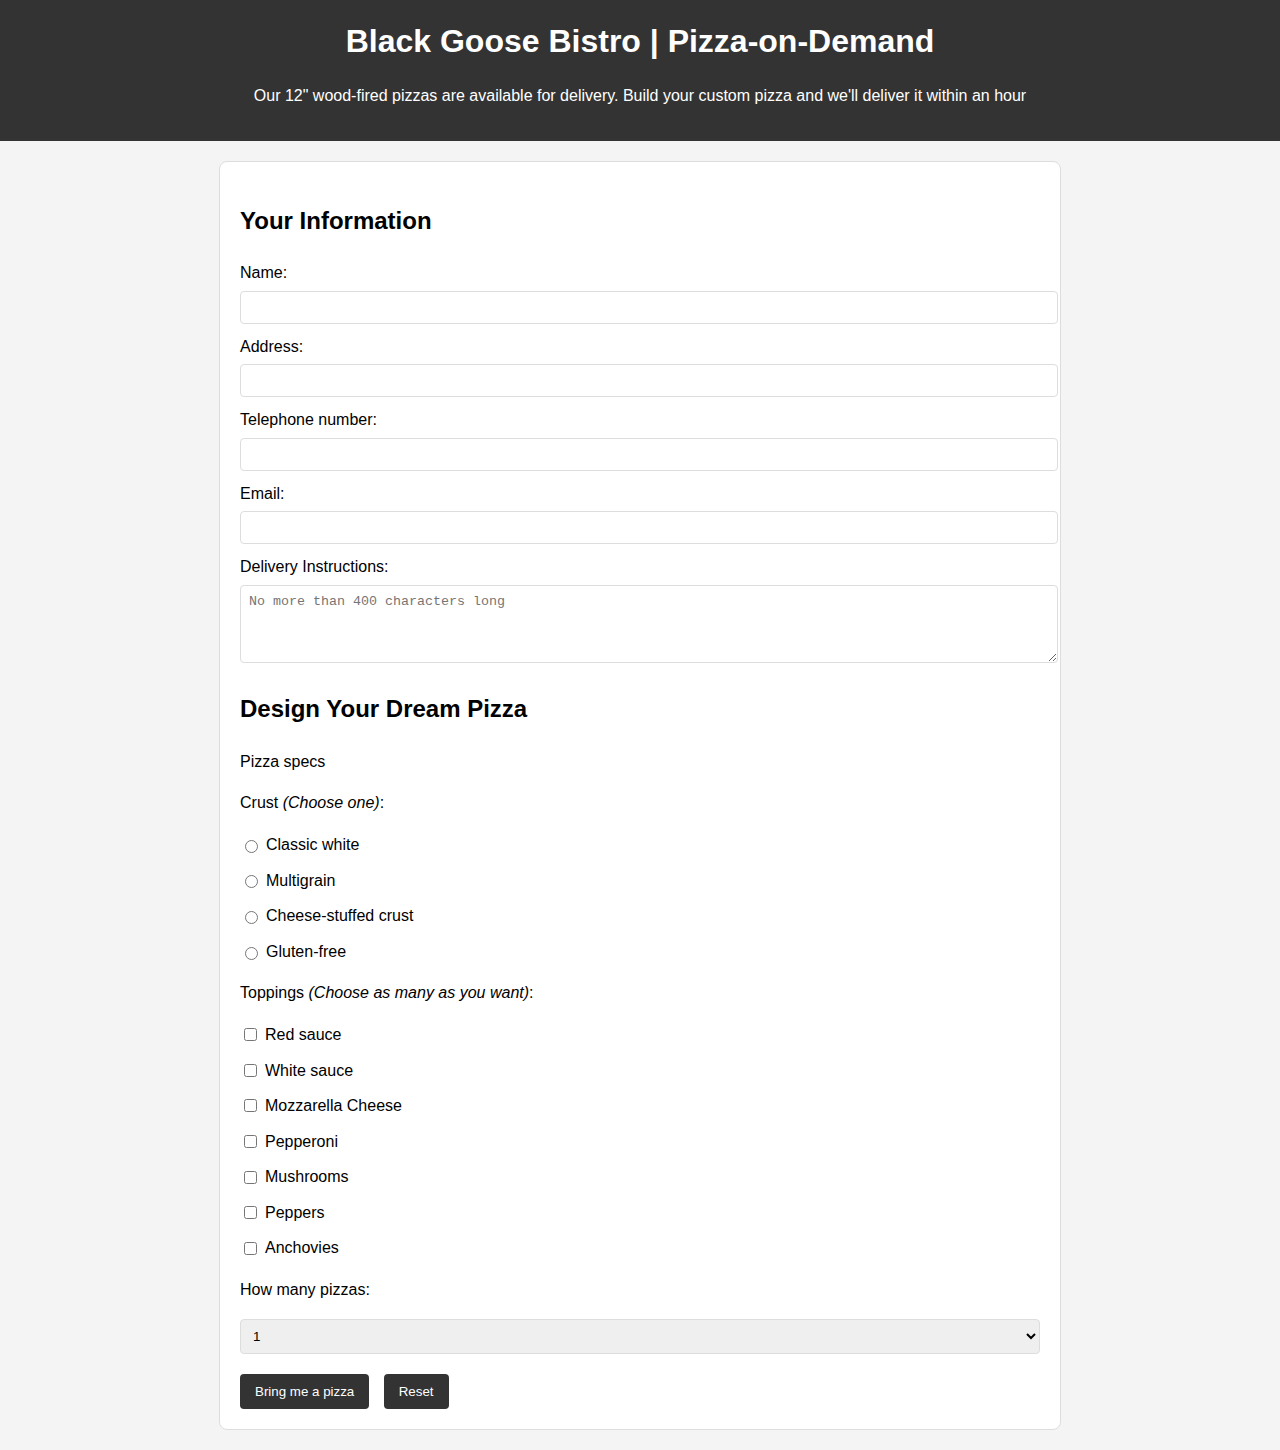
<file: Baitapweb-pizza/index.html>
<!DOCTYPE html>
<html lang="en">
<head>
    <meta charset="UTF-8">
    <meta name="viewport" content="width=device-width, initial-scale=1.0">
    <title>Black Goose Bistro</title>
    <link rel="stylesheet" href="styles.css">
</head>
<body>
    <header>
        <h1>Black Goose Bistro | Pizza-on-Demand</h1>
        <p>Our 12" wood-fired pizzas are available for delivery. Build your custom pizza and we'll deliver it within an hour</p>
    </header>

    <main>
        <section class="form-section">
            <h2>Your Information</h2>
            <form id="pizza-order-form">
                <ul>
                    <li>
                        <label for="name">Name:</label>
                        <input type="text" id="name" name="name" required>
                    </li>
                    <li>
                        <label for="address">Address:</label>
                        <input type="text" id="address" name="address" required>
                    </li>
                    <li>
                        <label for="telephone">Telephone number:</label>
                        <input type="text" id="telephone" name="telephone" required>
                    </li>
                    <li>
                        <label for="email">Email:</label>
                        <input type="email" id="email" name="email" required>
                    </li>
                    <li>
                        <label for="instructions">Delivery Instructions:</label>
                        <textarea id="instructions" name="instructions" maxlength="400" cols="60" rows="4" placeholder="No more than 400 characters long"></textarea>
                    </li>
                </ul>

                <h2>Design Your Dream Pizza</h2>
                <p>Pizza specs</p>
                <p>Crust <em>(Choose one)</em>:</p>
                <ul>
                    <li><label><input type="radio" name="crust" value="white">Classic white</label></li>
                    <li><label><input type="radio" name="crust" value="multigrain">Multigrain</label></li>
                    <li><label><input type="radio" name="crust" value="cheese-stuffed">Cheese-stuffed crust</label></li>
                    <li><label><input type="radio" name="crust" value="gluten-free">Gluten-free</label></li>
                </ul>

                <p>Toppings <em>(Choose as many as you want)</em>:</p>
                <ul>
                    <li><label><input type="checkbox" name="toppings" value="red-sauce">Red sauce</label></li>
                    <li><label><input type="checkbox" name="toppings" value="white-sauce">White sauce</label></li>
                    <li><label><input type="checkbox" name="toppings" value="mozzarella">Mozzarella Cheese</label></li>
                    <li><label><input type="checkbox" name="toppings" value="pepperoni">Pepperoni</label></li>
                    <li><label><input type="checkbox" name="toppings" value="mushrooms">Mushrooms</label></li>
                    <li><label><input type="checkbox" name="toppings" value="peppers">Peppers</label></li>
                    <li><label><input type="checkbox" name="toppings" value="anchovies">Anchovies</label></li>
                </ul>

                <p>How many pizzas:</p>
                <select name="pizzas" size="1">
                    <option value="1">1</option>
                    <option value="2">2</option>
                    <option value="3">3</option>
                    <option value="4">4</option>
                    <option value="5">5</option>
                    <option value="6">6</option>
                </select>

                <div class="form-buttons">
                    <input type="submit" value="Bring me a pizza">
                    <input type="reset" value="Reset">
                </div>
            </form>
        </section>
    </main>

    <script src="script.js"></script>
</body>
</html>
</file>
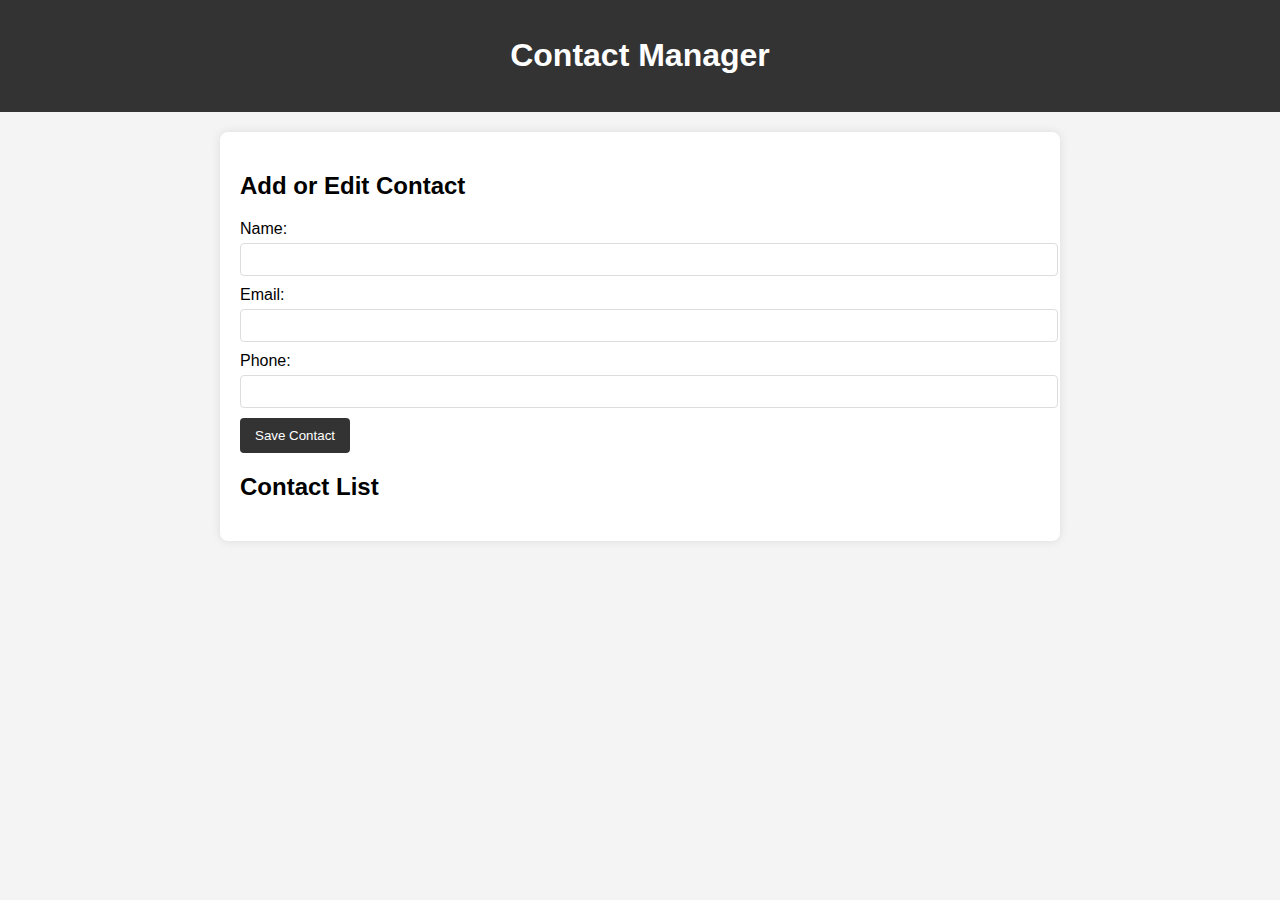
<file: Web-QuanLyDanhBa/index.html>
<!DOCTYPE html>
<html lang="en">
<head>
    <meta charset="UTF-8">
    <meta name="viewport" content="width=device-width, initial-scale=1.0">
    <title>Contact Manager</title>
    <link rel="stylesheet" href="styles.css">
</head>
<body>
    <header>
        <h1>Contact Manager</h1>
    </header>

    <main>
        <section class="form-section">
            <h2>Add or Edit Contact</h2>
            <form id="contact-form">
                <input type="hidden" id="contact-id">
                <label for="name">Name:</label>
                <input type="text" id="name" name="name" required>
                <label for="email">Email:</label>
                <input type="email" id="email" name="email" required>
                <label for="phone">Phone:</label>
                <input type="tel" id="phone" name="phone" required>
                <button type="submit">Save Contact</button>
            </form>
        </section>

        <section class="contact-list">
            <h2>Contact List</h2>
            <ul id="contacts">
                <!-- Contacts will be dynamically inserted here -->
            </ul>
        </section>
    </main>

    <script src="script.js"></script>
</body>
</html>
</file>
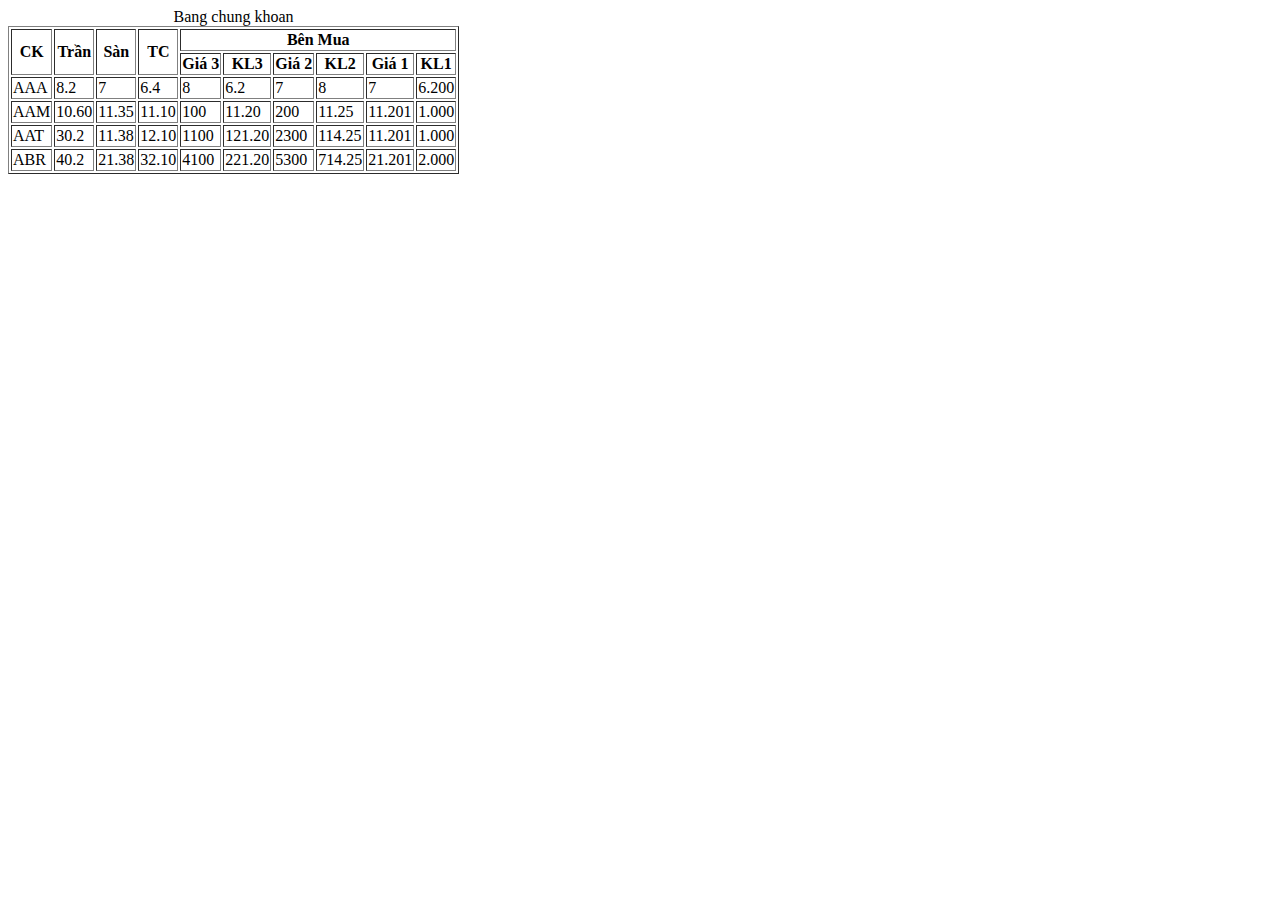
<file: htmlcss/chungkhoang.html>
<!DOCTYPE html>
<html>

<head>
    <title>ChungKhoang2024</title>
  

</head>

  <table border="1">
    <caption>Bang chung khoan <caption></caption>
   <thead>
    <tr>
        <th rowspan="2">CK</th>
        <th rowspan="2">Trần</th>
        <th rowspan="2">Sàn</th>
        <th rowspan="2 ">TC</th>
        <th colspan="6">Bên Mua </th>
        
    </tr>
    <tr>
        <th>Giá 3</th>
        <th>KL3</th>
        <th>Giá 2</th>
        <th>KL2</th>
        <th>Giá 1 </th>
        <th>KL1</th>
    </tr>

   <tbody>
    <tr>
        <td>AAA</td>
        <td>8.2</td>
        <td>7</td>
        <td>6.4</td>
        <td>8</td>
         <td>6.2</td>
         <td>7</td>
         <td>8</td>
         <td>7</td>
         <td>6.200</td>
         
    </tr>
   <tr>
    <td>AAM</td>
    <td>10.60</td>
    <td>11.35</td>
    <td>11.10</td>
    <td>100</td>
    <td>11.20</td>
    <td>200</td>
    <td>11.25</td>
    <td>11.201</td>
    <td>1.000</td>
   </tr>
   <td>AAT</td>
   <td>30.2</td>
   <td>11.38</td>
   <td>12.10</td>
   <td>1100</td>
   <td>121.20</td>
   <td>2300</td>
   <td>114.25</td>
   <td>11.201</td>
   <td>1.000</td>
  </tr>
  <td>ABR</td>
  <td>40.2</td>
  <td>21.38</td>
  <td>32.10</td>
  <td>4100</td>
  <td>221.20</td>
  <td>5300</td>
  <td>714.25</td>
  <td>21.201</td>
  <td>2.000</td>
 </tr>


   </tbody>



   </thead>
    

    
   

<body>
    

</body>


</html>
</file>
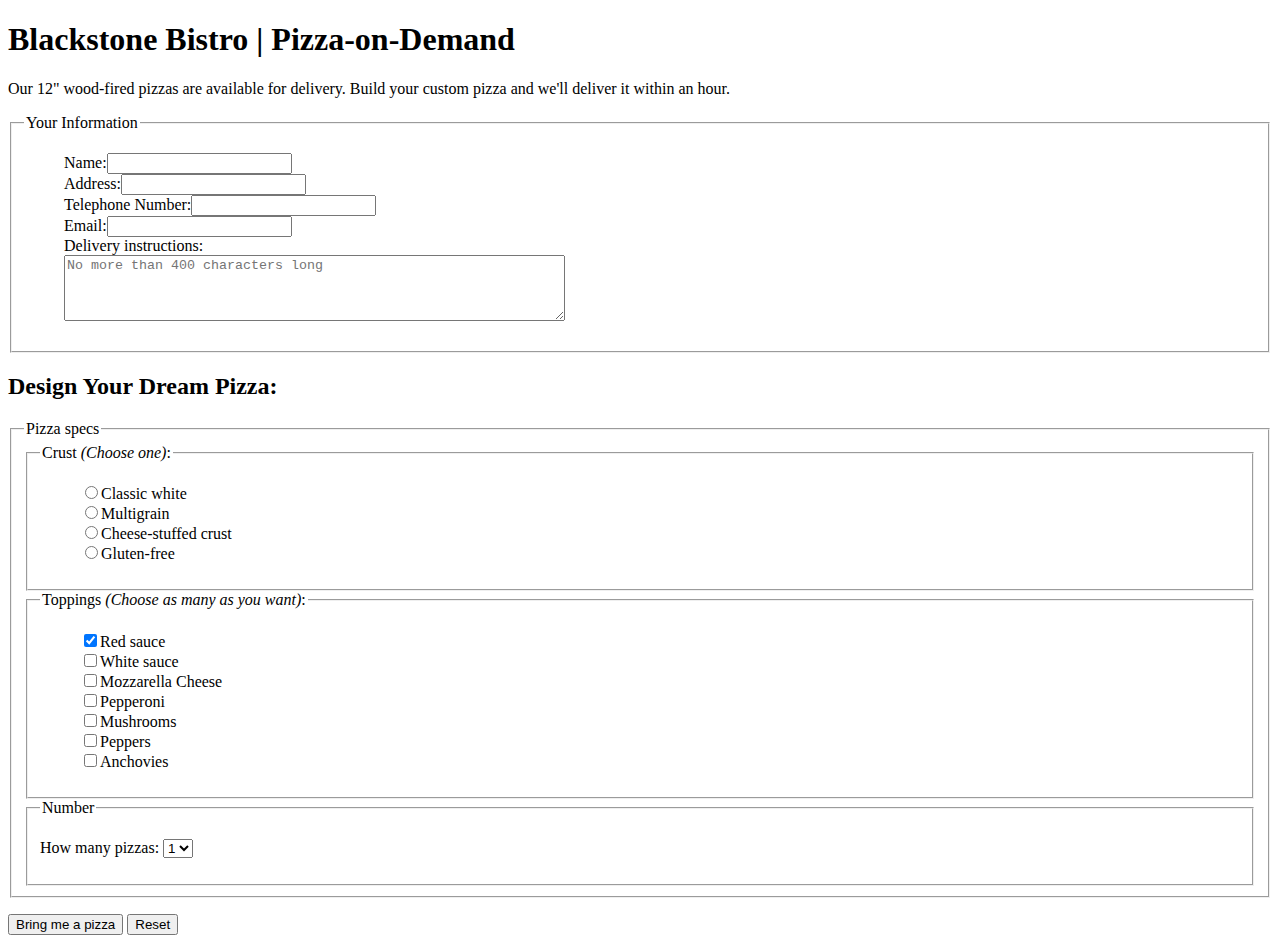
<file: htmlcss/huy.html>
<!DOCTYPE html>

<html><head>

  <meta charset="utf-8">

  <title>Blackstone Bistro: Pizza-on-Demand</title>

  <style type="text/css">

    ol,

    ul {

      list-style-type: none;

    }

  </style>

</head>

<body>

  <h1>Blackstone Bistro | Pizza-on-Demand</h1>

  <p>Our 12" wood-fired pizzas are available for delivery. Build your custom pizza and we'll deliver it within an hour.

  </p>

  <form action="http://www.blackgoosebistro.com/pizza.php" method="POST">

    <fieldset>

      <legend>Your Information</legend>

      <ul>

        <li><label for="form-name">Name:</label><input type="text" id="form-name"name="customername"></li>

        <li><label for="form-address">Address:</label><input type="text" id="form-address" name="address"></li>

        <li><label for="form-tel">Telephone Number:</label><input type="tel" id="form-tel" name="telephone"></li>

        <li><label for="form-email">Email:</label><input type="email" id="form-email"></li>

        <li><label for="form-delivery">Delivery instructions:</label><br>

        <textarea name="instructions" id="form-delivery" maxlength="400" cols="60" rows="4" placeholder="No more than 400 characters long"></textarea>

        </li>

      </ul>

    </fieldset>

    <h2>Design Your Dream Pizza:</h2>

    <fieldset>

      <legend>Pizza specs</legend>

      <fieldset>

        <legend>Crust <em>(Choose one)</em>:</legend>

          <ul>

            <li><label><input type="radio" name="crust" value="white">Classic white</label></li>

            <li><label><input type="radio" name="crust" value="multigrain">Multigrain</label></li>

            <li><label><input type="radio" name="crust" value="cheese">Cheese-stuffed crust</label></li>

            <li><label><input type="radio" name="crust" value="gluten">Gluten-free</label></li>

          </ul>

      </fieldset>

      <fieldset>

        <legend>Toppings <em>(Choose as many as you want)</em>:</legend>

        <ul>

          <li><label><input type="checkbox" name="toppings[]" value="red sauce" checked>Red sauce</label></li>

          <li><label><input type="checkbox" name="toppings[]" value="white sauce">White sauce</label></li>

          <li><label><input type="checkbox" name="toppings[]" value="mozzarellae">Mozzarella Cheese</label></li>

          <li><label><input type="checkbox" name="toppings[]" value="pepperoni">Pepperoni</label></li>

          <li><label><input type="checkbox" name="toppings[]" value="mushrooms">Mushrooms</label></li>

          <li><label><input type="checkbox" name="toppings[]" value="peppers">Peppers</label></li>

          <li><label><input type="checkbox" name="toppings[]" value="anchovies">Anchovies</label></li>

        </ul>

      </fieldset>

      <fieldset>

        <legend>Number</legend>

        <p>How many pizzas:

          <select name="pizzas" size="1">

            <option>1</option>

            <option>2</option>

            <option>3</option>

            <option>4</option>

            <option>5</option>

            <option>6</option>

          </select>

        </p>

      </fieldset>

  </fieldset>

    <p><input type="submit" value="Bring me a pizza">

      <input type="reset"></p>

  </form>

</body></html>
</file>
<file: Baitapweb-pizza/styles.css>
body {
    font-family: Arial, sans-serif;
    line-height: 1.6;
    margin: 0;
    padding: 0;
    background-color: #f4f4f4;
}

header {
    background-color: #333;
    color: #fff;
    padding: 1em;
    text-align: center;
}

h1 {
    margin: 0;
}

main {
    padding: 20px;
}

.form-section {
    background: #fff;
    border: 1px solid #ddd;
    border-radius: 8px;
    margin: 0 auto;
    padding: 20px;
    max-width: 800px;
}

form ul {
    list-style: none;
    padding: 0;
}

form li {
    margin-bottom: 10px;
}

label {
    display: block;
    margin-bottom: 5px;
}

input[type="text"],
input[type="email"],
textarea,
select {
    width: 100%;
    padding: 8px;
    border: 1px solid #ddd;
    border-radius: 4px;
}

textarea {
    resize: vertical;
}

input[type="submit"],
input[type="reset"] {
    background-color: #333;
    color: #fff;
    border: none;
    padding: 10px 15px;
    margin-right: 10px;
    border-radius: 4px;
    cursor: pointer;
}

input[type="submit"]:hover,
input[type="reset"]:hover {
    background-color: #555;
}

ul li label {
    display: flex;
    align-items: center;
}

ul li input[type="checkbox"],
ul li input[type="radio"] {
    margin-right: 8px;
}

.form-buttons {
    margin-top: 20px;
}
</file>
<file: Web-QuanLyDanhBa/styles.css>
body {
    font-family: Arial, sans-serif;
    margin: 0;
    padding: 0;
    background-color: #f4f4f4;
}

header {
    background-color: #333;
    color: #fff;
    padding: 1em;
    text-align: center;
}

main {
    max-width: 800px;
    margin: 20px auto;
    padding: 20px;
    background: #fff;
    border-radius: 8px;
    box-shadow: 0 0 10px rgba(0,0,0,0.1);
}

form {
    margin-bottom: 20px;
}

label {
    display: block;
    margin-top: 10px;
}

input[type="text"],
input[type="email"],
input[type="tel"] {
    width: 100%;
    padding: 8px;
    margin-top: 5px;
    border: 1px solid #ddd;
    border-radius: 4px;
}

button {
    margin-top: 10px;
    padding: 10px 15px;
    background-color: #333;
    color: #fff;
    border: none;
    border-radius: 4px;
    cursor: pointer;
}

button:hover {
    background-color: #555;
}

.contact-list ul {
    list-style: none;
    padding: 0;
}

.contact-list li {
    padding: 10px;
    border-bottom: 1px solid #ddd;
    display: flex;
    justify-content: space-between;
    align-items: center;
}

.contact-list li button {
    background-color: #e74c3c;
}

.contact-list li button:hover {
    background-color: #c0392b;
}
</file>
